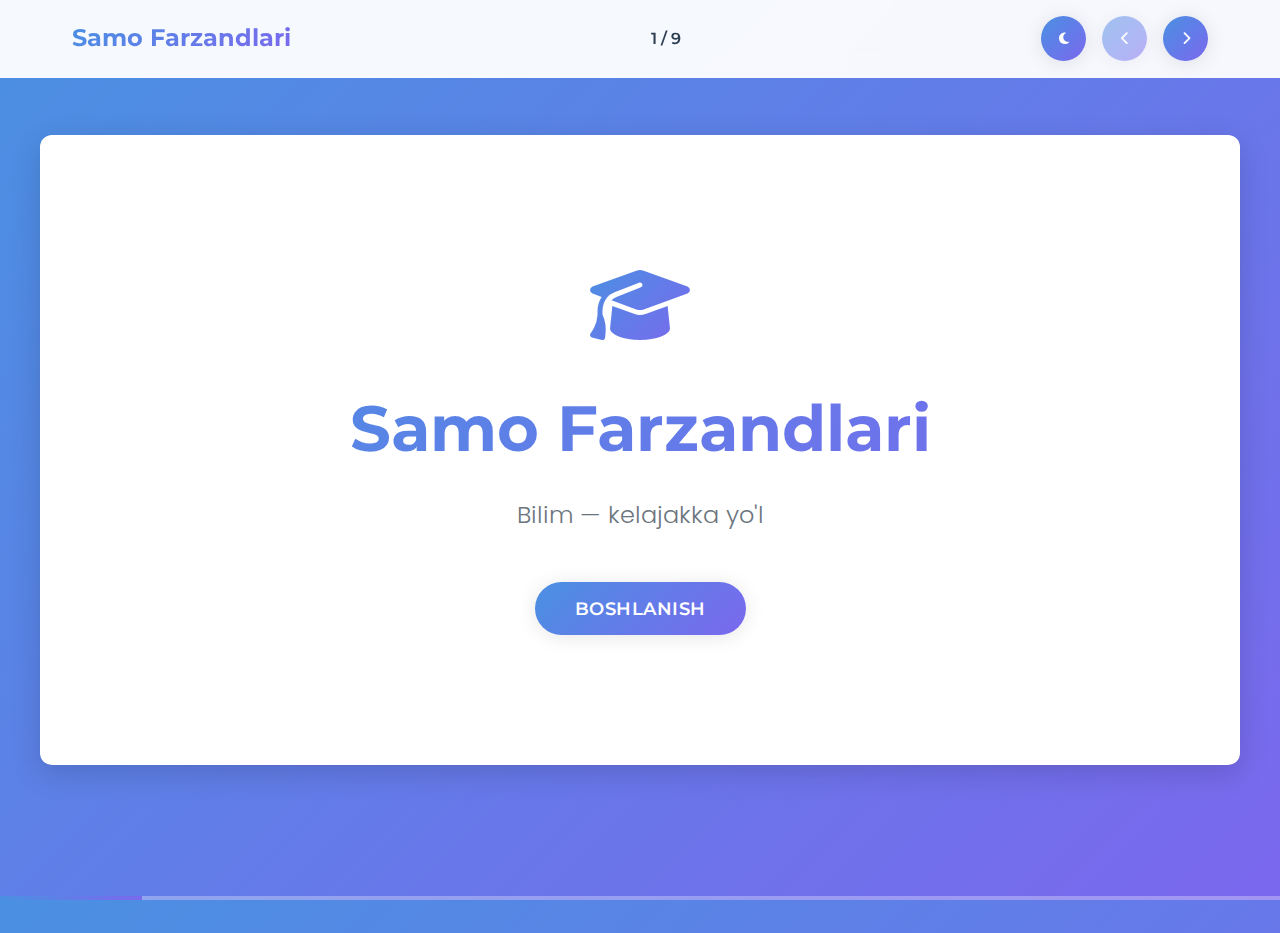
<file: index.html>
<!DOCTYPE html>
<html lang="uz">
<head>
    <meta charset="UTF-8">
    <meta name="viewport" content="width=device-width, initial-scale=1.0">
    <title>Samo Farzandlari - Bilim kelajakka yo'l</title>
    <link rel="stylesheet" href="style.css">
    <link rel="icon" href="loyiha.jpg" type="image/jpeg">
    <link rel="shortcut icon" href="loyiha.jpg" type="image/jpeg">
    <link href="https://fonts.googleapis.com/css2?family=Montserrat:wght@400;600;700&family=Poppins:wght@300;400;500;600&display=swap" rel="stylesheet">
    <link rel="stylesheet" href="https://cdnjs.cloudflare.com/ajax/libs/font-awesome/6.4.0/css/all.min.css">
</head>
<body>
    <!-- Navigation -->
    <nav class="navbar">
        <div class="nav-container">
            <div class="logo">
                <h3>Samo Farzandlari</h3>
            </div>
            <div class="slide-counter">
                <span id="current-slide">1</span> / <span id="total-slides">9</span>
            </div>
            <div class="nav-controls">
                <button id="theme-toggle" class="nav-btn theme-toggle" title="Tungi rejim">
                    <i class="fas fa-moon" id="theme-icon"></i>
                </button>
                <button id="prev-btn" class="nav-btn"><i class="fas fa-chevron-left"></i></button>
                <button id="next-btn" class="nav-btn"><i class="fas fa-chevron-right"></i></button>
            </div>
        </div>
    </nav>

    <!-- Slide Container -->
    <div class="presentation-container">
        
        <!-- Slide 1: Title -->
        <div class="slide active" id="slide-1">
            <div class="slide-content">
                <div class="hero-section">
                    <div class="logo-placeholder">
                        <i class="fas fa-graduation-cap logo-icon"></i>
                    </div>
                    <h1 class="main-title">Samo Farzandlari</h1>
                    <p class="main-subtitle">Bilim — kelajakka yo'l</p>
                    <div class="hero-cta">
                        <button class="cta-button">Boshlanish</button>
                    </div>
                </div>
            </div>
        </div>

        <!-- Slide 2: Table of Contents -->
        <div class="slide" id="slide-2">
            <div class="slide-content">
                <div class="toc-section">
                    <h2 class="slide-title">Mundaraja</h2>
                    <div class="table-of-contents">
                        <div class="toc-list">
                            <div class="toc-item" onclick="goToSlide(1)">
                                <span class="toc-number">01</span>
                                <span class="toc-text">Bosh sahifa</span>
                            </div>
                            <div class="toc-item" onclick="goToSlide(2)">
                                <span class="toc-number">02</span>
                                <span class="toc-text">Mundaraja</span>
                            </div>
                            <div class="toc-item" onclick="goToSlide(3)">
                                <span class="toc-number">03</span>
                                <span class="toc-text">Loyiha haqida</span>
                            </div>
                            <div class="toc-item" onclick="goToSlide(4)">
                                <span class="toc-number">04</span>
                                <span class="toc-text">Foydalari</span>
                            </div>
                            <div class="toc-item" onclick="goToSlide(5)">
                                <span class="toc-number">05</span>
                                <span class="toc-text">CEO va yutuqlar</span>
                            </div>
                            <div class="toc-item" onclick="goToSlide(6)">
                                <span class="toc-number">06</span>
                                <span class="toc-text">Jamoa</span>
                            </div>
                            <div class="toc-item" onclick="goToSlide(7)">
                                <span class="toc-number">07</span>
                                <span class="toc-text">Imkoniyatlar</span>
                            </div>
                            <div class="toc-item" onclick="goToSlide(8)">
                                <span class="toc-number">08</span>
                                <span class="toc-text">Takliflar</span>
                            </div>
                            <div class="toc-item" onclick="goToSlide(9)">
                                <span class="toc-number">09</span>
                                <span class="toc-text">Qo'shilish</span>
                            </div>
                        </div>
                    </div>
                </div>
            </div>
        </div>

        <!-- Slide 3: What is Samo Farzandlari -->
        <div class="slide" id="slide-3">
            <div class="slide-content">
                <h2 class="slide-title">Samo Farzandlari qanday loyiha?</h2>
                <div class="services-grid">
                    <div class="service-card">
                        <i class="fas fa-graduation-cap service-icon"></i>
                        <h3>SAT</h3>
                        <p>Xalqaro test tayyorgarligi</p>
                    </div>
                    <div class="service-card">
                        <i class="fas fa-globe service-icon"></i>
                        <h3>IELTS</h3>
                        <p>Ingliz tili sertifikati</p>
                    </div>
                    <div class="service-card">
                        <i class="fas fa-book service-icon"></i>
                        <h3>General English</h3>
                        <p>Umumiy ingliz tili</p>
                    </div>
                    <div class="service-card">
                        <i class="fas fa-trophy service-icon"></i>
                        <h3>Matematika olimpiadalar</h3>
                        <p>Xalqaro musobaqalar</p>
                    </div>
                    <div class="service-card">
                        <i class="fas fa-certificate service-icon"></i>
                        <h3>Matematika milliy sertifikat</h3>
                        <p>Davlat sertifikati</p>
                    </div>
                    <div class="service-card">
                        <i class="fas fa-handshake service-icon"></i>
                        <h3>Musobaqalar</h3>
                        <p>Maktablararo bellashuvlar</p>
                    </div>
                </div>
            </div>
        </div>

        <!-- Slide 4: How it helps -->
        <div class="slide" id="slide-4">
            <div class="slide-content">
                <div class="two-column-layout">
                    <div class="text-column">
                        <h2 class="slide-title">Sizga qanday yordam beradi?</h2>
                        <div class="benefits-list">
                            <div class="benefit-item">
                                <i class="fas fa-check-circle"></i>
                                <p>Ingliz tili va matematika darajangizni oshirish</p>
                            </div>
                            <div class="benefit-item">
                                <i class="fas fa-check-circle"></i>
                                <p>Universitetga tezroq va sifatli tayyorlanish</p>
                            </div>
                            <div class="benefit-item">
                                <i class="fas fa-check-circle"></i>
                                <p>Jamoa bilan ishlash</p>
                            </div>
                        </div>
                    </div>
                    <div class="image-column">
                        <div class="illustration-placeholder">
                            <i class="fas fa-users illustration-icon"></i>
                            <p>O'quvchilar jamoasi</p>
                        </div>
                    </div>
                </div>
            </div>
        </div>

        <!-- Slide 5: CEO -->
        <div class="slide" id="slide-5">
            <div class="slide-content">
                <h2 class="slide-title">Nega ishonish kerak?</h2>
                <div class="ceo-section">
                    <div class="ceo-profile">
                        <div class="profile-photo">
                            <i class="fas fa-user-tie profile-icon"></i>
                        </div>
                        <h3 class="ceo-name">Muhammadqodir Obloberdiyev</h3>
                        <p class="ceo-title">Asoschisi va CEO</p>
                    </div>
                    <div class="achievements">
                        <h4>Yutuqlar:</h4>
                        <div class="achievement-badges">
                            <span class="badge">IYMC</span>
                            <span class="badge">IRN</span>
                            <span class="badge">IBRO</span>
                            <span class="badge">IQMATH</span>
                            <span class="badge">Al-Xorazmiy</span>
                            <span class="badge">TASIMO</span>
                            <span class="badge">AFO</span>
                            <span class="badge">STEM</span>
                        </div>
                        <div class="key-achievements">
                            <div class="key-achievement">
                                <i class="fas fa-medal"></i>
                                <span>Matematika Milliy Sertifikati (2 marta B+)</span>
                            </div>
                            <div class="key-achievement">
                                <i class="fas fa-globe"></i>
                                <span>IELTS 7.0</span>
                            </div>
                        </div>
                    </div>
                </div>
            </div>
        </div>

        <!-- Slide 6: Team -->
        <div class="slide" id="slide-6">
            <div class="slide-content">
                <h2 class="slide-title">Jamoam</h2>
                <div class="team-grid">
                    <div class="team-member">
                        <div class="member-photo">
                            <i class="fas fa-user member-icon"></i>
                        </div>
                        <h3>Obidova Sharofatxon</h3>
                        <p class="member-role">Team Memeber 1</p>
                        <div class="member-achievements">
                            <span class="achievement-tag">IELTS 8.0</span>
                            <span class="achievement-tag">CEFR C1</span>
                            <span class="achievement-tag">Ona Tili B+</span>
                            <span class="achievement-tag">AFO</span>
                            <span class="achievement-tag">CEO: EduNova</span>
                        </div>
                    </div>
                    <div class="team-member">
                        <div class="member-photo">
                            <i class="fas fa-user member-icon"></i>
                        </div>
                        <h3>G'ayratova Muqaddam</h3>
                        <p class="member-role">Team Memeber 2</p>
                        <div class="member-achievements">
                            <span class="achievement-tag">IELTS 7.0</span>
                            <span class="achievement-tag">Ona Tili B+</span>
                            <span class="achievement-tag">AFO</span>
                            <span class="achievement-tag">Volunteer</span>
                            <span class="achievement-tag">CEO: EduNova</span>
                        </div>
                    </div>
                </div>
            </div>
        </div>

        <!-- Slide 7: Opportunities -->
        <div class="slide" id="slide-7">
            <div class="slide-content">
                <h2 class="slide-title">Ishtirokchilar uchun imkoniyatlar</h2>
                <div class="opportunities-grid">
                    <div class="opportunity-card">
                        <i class="fas fa-users-cog opportunity-icon"></i>
                        <h3>Jamoaga qo'shilish</h3>
                        <p>Eng faol ishtirokchilarga jamoaga qo'shilish imkoniyati</p>
                    </div>
                    <div class="opportunity-card">
                        <i class="fas fa-rocket opportunity-icon"></i>
                        <h3>O'z loyihangizni boshlash</h3>
                        <p>O'z yo'nalishida yangi loyiha boshlash va boshqarish</p>
                    </div>
                    <div class="opportunity-card">
                        <i class="fas fa-trophy opportunity-icon"></i>
                        <h3>Musobaqalarda qatnashish</h3>
                        <p>Maktablararo va xalqaro musobaqalarda ishtirok etish</p>
                    </div>
                    <div class="opportunity-card">
                        <i class="fas fa-star opportunity-icon"></i>
                        <h3>Honors va Extracurriculars</h3>
                        <p>Qo'shimcha faoliyatlar va mukofotlar olish</p>
                    </div>
                </div>
            </div>
        </div>

        <!-- Slide 8: Taklif/Takliflar -->
        <div class="slide" id="slide-8">
            <div class="slide-content">
                <div class="qa-section">
                    <div class="qa-icon">
                        <i class="fas fa-lightbulb"></i>
                    </div>
                    <h2 class="slide-title">Takliflar</h2>
                    <p class="qa-subtitle">Sizning takliflaringiz biz uchun muhim</p>
                    
                    <!-- Suggestion Form -->
                    <div class="question-form-container">
                        <form id="questionForm" class="question-form">
                            <div class="input-group">
                                <input type="text" id="question" class="question-input" placeholder="Taklifingizni yozing..." required />
                                <button type="submit" class="submit-btn">
                                    <i class="fas fa-paper-plane"></i>
                                    Yuborish
                                </button>
                            </div>
                        </form>
                        <div class="form-info">
                            <p><i class="fas fa-info-circle"></i> Taklifingiz to'g'ridan-to'g'ri loyiha adminlariga yuboriladi</p>
                        </div>
                    </div>
                </div>
            </div>
        </div>

        <!-- Slide 9: Join -->
        <div class="slide" id="slide-9">
            <div class="slide-content">
                <div class="join-section">
                    <h2 class="slide-title">Loyihaga qo'shilish</h2>
                    <div class="contact-info">
                        <div class="contact-item">
                            <i class="fab fa-telegram telegram-icon"></i>
                            <h3>@Samo_Farzandlar</h3>
                        </div>
                    </div>
                    <div class="final-cta">
                        <p class="cta-text">Bugun qo'shiling va kelajakka birinchi qadamni tashlang.</p>
                        <button class="cta-button primary">Hoziroq qo'shilish</button>
                    </div>
                    <div class="thank-you">
                        <p>E'tiboringiz uchun rahmat!</p>
                    </div>
                    
                    <!-- Footer Section -->
                    <footer class="presentation-footer">
                        <div class="footer-content">
                            <div class="footer-section">
                                <h4>Samo Farzandlari</h4>
                                <p>Bilim — kelajakka yo'l</p>
                            </div>
                            <div class="footer-section">
                                <h4>Aloqa</h4>
                                <p><i class="fab fa-telegram"></i> @Samo_Farzandlar</p>
                            </div>
                            <div class="footer-section">
                                <h4>Xizmatlar</h4>
                                <p>SAT • IELTS • Matematika • Ingliz tili</p>
                            </div>
                        </div>
                        <div class="footer-bottom">
                            <p>&copy; 2025 Samo Farzandlari. Barcha huquqlar himoyalangan.</p>
                        </div>
                    </footer>
                </div>
            </div>
        </div>

    </div>

    <!-- Progress Bar -->
    <div class="progress-bar">
        <div class="progress-fill" id="progress-fill"></div>
    </div>

    <script src="script.js"></script>
</body>
</html>
</file>
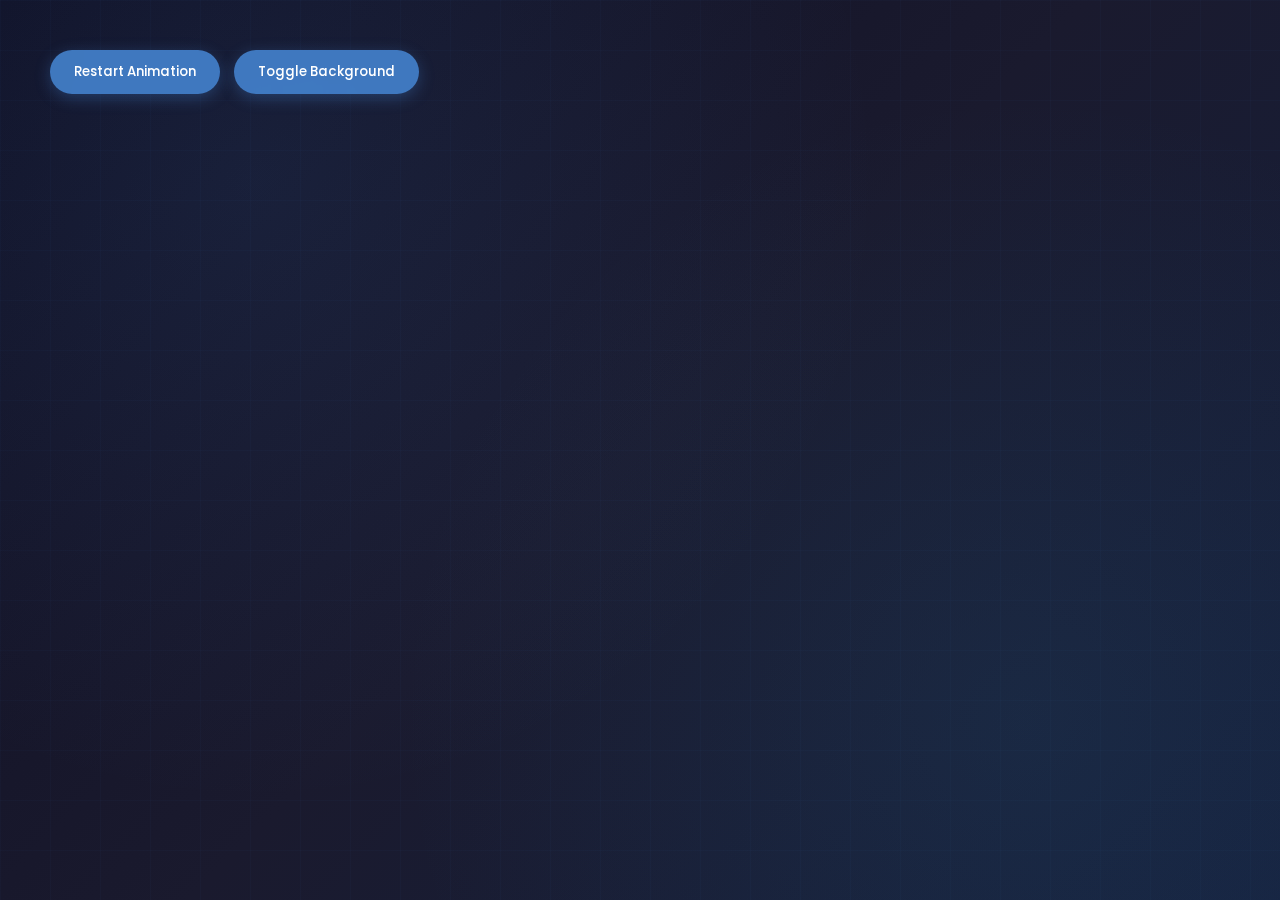
<file: news-lower-third.html>
<!DOCTYPE html>
<html lang="en">
<head>
    <meta charset="UTF-8">
    <meta name="viewport" content="width=device-width, initial-scale=1.0">
    <title>Samo Farzandlari - News Lower Third Animation</title>
    <link href="https://fonts.googleapis.com/css2?family=Montserrat:wght@400;600;700&family=Poppins:wght@400;500;600&display=swap" rel="stylesheet">
    <style>
        * {
            margin: 0;
            padding: 0;
            box-sizing: border-box;
        }

        body {
            background: linear-gradient(135deg, #0f0f23 0%, #1a1a2e 50%, #16213e 100%);
            height: 100vh;
            overflow: hidden;
            font-family: 'Poppins', sans-serif;
            position: relative;
        }

        .lower-third-container {
            position: absolute;
            bottom: 80px;
            left: 0;
            width: 100%;
            height: 120px;
            z-index: 1000;
        }

        .circle-element {
            position: absolute;
            bottom: -60px;
            left: 50%;
            transform: translateX(-50%);
            width: 60px;
            height: 60px;
            border-radius: 50%;
            background: linear-gradient(135deg, #4A90E2 0%, #2E86AB 50%, #A23B72 100%);
            box-shadow: 
                0 8px 32px rgba(74, 144, 226, 0.4),
                0 4px 16px rgba(74, 144, 226, 0.2),
                inset 0 2px 4px rgba(255, 255, 255, 0.2);
            animation: circleAnimation 6s cubic-bezier(0.25, 0.46, 0.45, 0.94) forwards;
            opacity: 0;
        }

        .circle-element::before {
            content: '';
            position: absolute;
            top: -2px;
            left: -2px;
            right: -2px;
            bottom: -2px;
            border-radius: 50%;
            background: linear-gradient(135deg, rgba(255, 255, 255, 0.3), transparent);
            z-index: -1;
            filter: blur(1px);
        }

        .lines-container {
            position: absolute;
            bottom: 30px;
            left: 100px;
            width: 0;
            height: 60px;
            opacity: 0;
            animation: linesAnimation 6s cubic-bezier(0.25, 0.46, 0.45, 0.94) forwards;
            animation-delay: 1.5s;
        }

        .line-primary {
            height: 8px;
            background: linear-gradient(90deg, #4A90E2 0%, #2E86AB 70%, rgba(74, 144, 226, 0.3) 100%);
            border-radius: 4px;
            margin-bottom: 8px;
            box-shadow: 
                0 2px 8px rgba(74, 144, 226, 0.3),
                inset 0 1px 2px rgba(255, 255, 255, 0.2);
            animation: lineExpand 2s cubic-bezier(0.25, 0.46, 0.45, 0.94) forwards;
            animation-delay: 1.8s;
            width: 0;
        }

        .line-secondary {
            height: 4px;
            background: linear-gradient(90deg, #6BB6FF 0%, rgba(107, 182, 255, 0.6) 60%, transparent 100%);
            border-radius: 2px;
            margin-bottom: 6px;
            box-shadow: 0 1px 4px rgba(107, 182, 255, 0.2);
            animation: lineExpand 1.8s cubic-bezier(0.25, 0.46, 0.45, 0.94) forwards;
            animation-delay: 2.2s;
            width: 0;
        }

        .line-accent {
            height: 2px;
            background: linear-gradient(90deg, #ffffff 0%, rgba(255, 255, 255, 0.4) 40%, transparent 100%);
            border-radius: 1px;
            box-shadow: 0 1px 2px rgba(255, 255, 255, 0.1);
            animation: lineExpand 1.5s cubic-bezier(0.25, 0.46, 0.45, 0.94) forwards;
            animation-delay: 2.5s;
            width: 0;
        }

        .text-container {
            position: absolute;
            bottom: 20px;
            left: 120px;
            opacity: 0;
            animation: textAnimation 2s cubic-bezier(0.25, 0.46, 0.45, 0.94) forwards;
            animation-delay: 2.8s;
        }

        .main-text {
            font-family: 'Montserrat', sans-serif;
            font-size: 32px;
            font-weight: 700;
            color: #ffffff;
            text-shadow: 
                0 2px 4px rgba(0, 0, 0, 0.3),
                0 1px 2px rgba(0, 0, 0, 0.2);
            letter-spacing: 1px;
            margin-bottom: 4px;
            background: linear-gradient(90deg, #ffffff 0%, #f0f8ff 50%, #e6f3ff 100%);
            -webkit-background-clip: text;
            -webkit-text-fill-color: transparent;
            background-clip: text;
        }

        .subtitle-text {
            font-family: 'Poppins', sans-serif;
            font-size: 14px;
            font-weight: 500;
            color: #B8D4F0;
            text-shadow: 0 1px 2px rgba(0, 0, 0, 0.2);
            letter-spacing: 0.5px;
            text-transform: uppercase;
        }

        .glow-effect {
            position: absolute;
            bottom: 20px;
            left: 50px;
            width: 80px;
            height: 80px;
            border-radius: 50%;
            background: radial-gradient(circle, rgba(74, 144, 226, 0.2) 0%, transparent 70%);
            opacity: 0;
            animation: glowAnimation 6s ease-in-out forwards;
            animation-delay: 1s;
            filter: blur(8px);
        }

        .sparkle {
            position: absolute;
            width: 4px;
            height: 4px;
            background: #ffffff;
            border-radius: 50%;
            opacity: 0;
            animation: sparkleAnimation 1s ease-in-out forwards;
        }

        .sparkle:nth-child(1) {
            bottom: 70px;
            left: 150px;
            animation-delay: 3.2s;
        }

        .sparkle:nth-child(2) {
            bottom: 85px;
            left: 200px;
            animation-delay: 3.5s;
        }

        .sparkle:nth-child(3) {
            bottom: 60px;
            left: 180px;
            animation-delay: 3.8s;
        }

        /* Animations */
        @keyframes circleAnimation {
            0% {
                opacity: 0;
                transform: translateX(-50%) translateY(40px) scale(0.5);
            }
            20% {
                opacity: 1;
                transform: translateX(-50%) translateY(0) scale(1);
            }
            40% {
                transform: translateX(-50%) translateY(0) scale(1.1);
            }
            60% {
                transform: translateX(-50%) translateY(0) scale(1);
            }
            100% {
                opacity: 1;
                transform: translateX(-300px) translateY(0) scale(1);
            }
        }

        @keyframes linesAnimation {
            0% {
                opacity: 0;
                transform: translateX(-50px);
            }
            100% {
                opacity: 1;
                transform: translateX(0);
            }
        }

        @keyframes lineExpand {
            0% {
                width: 0;
                opacity: 0;
            }
            20% {
                opacity: 1;
            }
            100% {
                width: 300px;
                opacity: 1;
            }
        }

        @keyframes textAnimation {
            0% {
                opacity: 0;
                transform: translateY(20px) translateX(-30px);
            }
            100% {
                opacity: 1;
                transform: translateY(0) translateX(0);
            }
        }

        @keyframes glowAnimation {
            0% {
                opacity: 0;
                transform: scale(0.5);
            }
            50% {
                opacity: 0.6;
                transform: scale(1.2);
            }
            100% {
                opacity: 0.3;
                transform: scale(1);
            }
        }

        @keyframes sparkleAnimation {
            0% {
                opacity: 0;
                transform: scale(0);
            }
            50% {
                opacity: 1;
                transform: scale(1);
            }
            100% {
                opacity: 0;
                transform: scale(0);
            }
        }

        /* Control buttons */
        .controls {
            position: absolute;
            top: 50px;
            left: 50px;
            z-index: 2000;
        }

        .control-btn {
            background: rgba(74, 144, 226, 0.8);
            color: white;
            border: none;
            padding: 12px 24px;
            margin-right: 10px;
            border-radius: 25px;
            cursor: pointer;
            font-family: 'Poppins', sans-serif;
            font-weight: 500;
            transition: all 0.3s ease;
            backdrop-filter: blur(10px);
            box-shadow: 0 4px 16px rgba(74, 144, 226, 0.3);
        }

        .control-btn:hover {
            background: rgba(74, 144, 226, 1);
            transform: translateY(-2px);
            box-shadow: 0 6px 20px rgba(74, 144, 226, 0.4);
        }

        /* Demo background elements */
        .demo-bg {
            position: absolute;
            top: 0;
            left: 0;
            width: 100%;
            height: 100%;
            background: 
                radial-gradient(circle at 20% 20%, rgba(74, 144, 226, 0.1) 0%, transparent 50%),
                radial-gradient(circle at 80% 80%, rgba(46, 134, 171, 0.1) 0%, transparent 50%),
                linear-gradient(135deg, #0f0f23 0%, #1a1a2e 50%, #16213e 100%);
        }

        .demo-grid {
            position: absolute;
            top: 0;
            left: 0;
            width: 100%;
            height: 100%;
            background-image: 
                linear-gradient(rgba(74, 144, 226, 0.1) 1px, transparent 1px),
                linear-gradient(90deg, rgba(74, 144, 226, 0.1) 1px, transparent 1px);
            background-size: 50px 50px;
            opacity: 0.3;
        }
    </style>
</head>
<body>
    <div class="demo-bg"></div>
    <div class="demo-grid"></div>
    
    <div class="controls">
        <button class="control-btn" onclick="restartAnimation()">Restart Animation</button>
        <button class="control-btn" onclick="toggleBackground()">Toggle Background</button>
    </div>

    <div class="lower-third-container">
        <div class="glow-effect"></div>
        <div class="circle-element"></div>
        
        <div class="lines-container">
            <div class="line-primary"></div>
            <div class="line-secondary"></div>
            <div class="line-accent"></div>
        </div>
        
        <div class="text-container">
            <div class="main-text">Samo Farzandlari</div>
            <div class="subtitle-text">Educational Excellence</div>
        </div>
        
        <div class="sparkle"></div>
        <div class="sparkle"></div>
        <div class="sparkle"></div>
    </div>

    <script>
        function restartAnimation() {
            const container = document.querySelector('.lower-third-container');
            container.style.animation = 'none';
            
            // Reset all animations
            const animatedElements = container.querySelectorAll('*');
            animatedElements.forEach(element => {
                element.style.animation = 'none';
                element.offsetHeight; // Trigger reflow
            });
            
            // Restart animations
            setTimeout(() => {
                location.reload();
            }, 100);
        }

        let bgToggled = false;
        function toggleBackground() {
            const bg = document.querySelector('.demo-bg');
            const grid = document.querySelector('.demo-grid');
            
            if (!bgToggled) {
                bg.style.background = '#000000';
                grid.style.display = 'none';
                bgToggled = true;
            } else {
                bg.style.background = `
                    radial-gradient(circle at 20% 20%, rgba(74, 144, 226, 0.1) 0%, transparent 50%),
                    radial-gradient(circle at 80% 80%, rgba(46, 134, 171, 0.1) 0%, transparent 50%),
                    linear-gradient(135deg, #0f0f23 0%, #1a1a2e 50%, #16213e 100%)`;
                grid.style.display = 'block';
                bgToggled = false;
            }
        }

        // Auto-restart every 8 seconds for demo
        setInterval(() => {
            restartAnimation();
        }, 8000);
    </script>
</body>
</html>
</file>
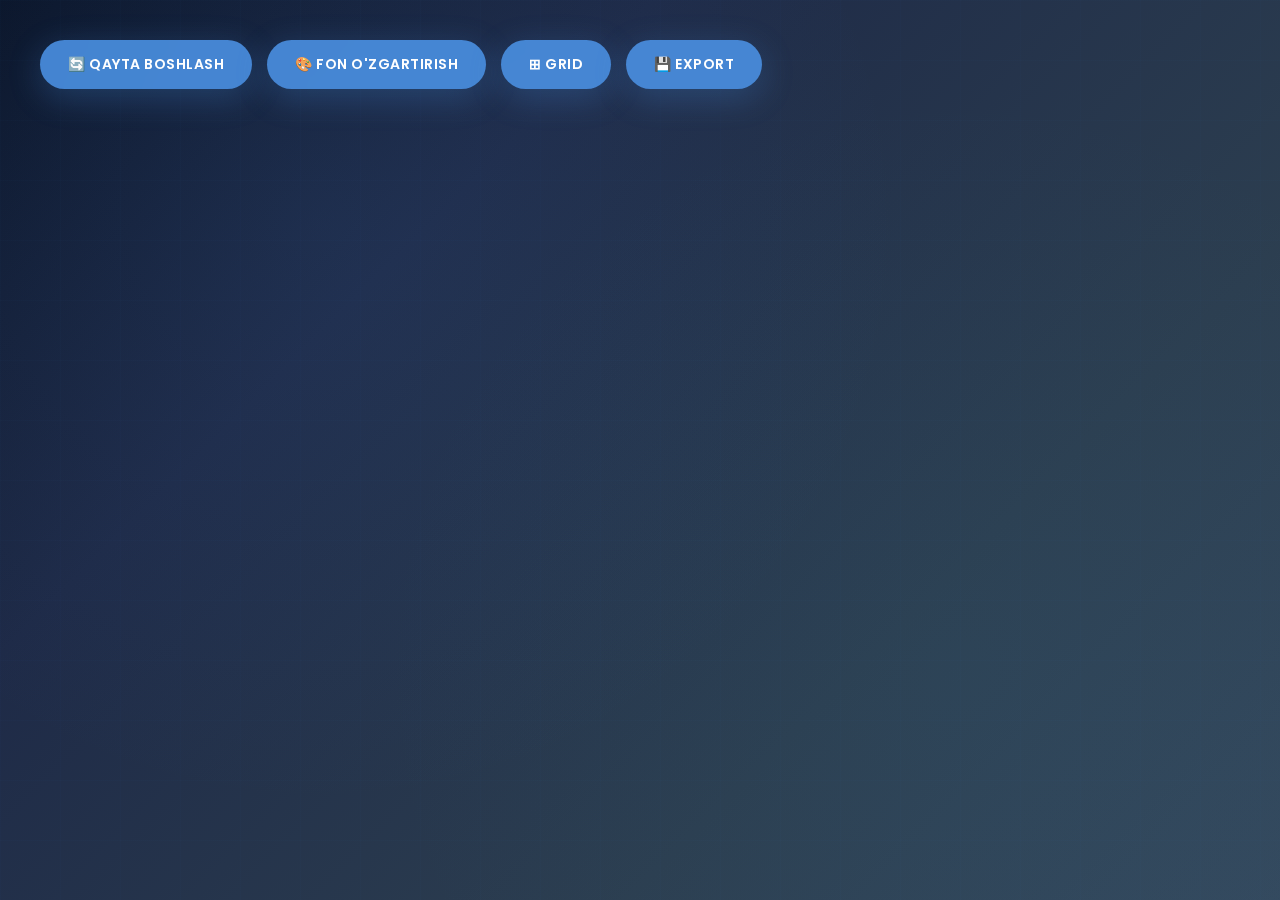
<file: professional-news-lowerthird.html>
<!DOCTYPE html>
<html lang="uz">
<head>
    <meta charset="UTF-8">
    <meta name="viewport" content="width=device-width, initial-scale=1.0">
    <title>Samo Farzandalari - Professional TV News Lower Third</title>
    <link href="https://fonts.googleapis.com/css2?family=Montserrat:wght@400;600;700;800&family=Poppins:wght@300;400;500;600;700&display=swap" rel="stylesheet">
    <style>
        * {
            margin: 0;
            padding: 0;
            box-sizing: border-box;
        }

        body {
            background: linear-gradient(135deg, #0a1428 0%, #1e2a47 30%, #2c3e50 70%, #34495e 100%);
            height: 100vh;
            overflow: hidden;
            font-family: 'Poppins', sans-serif;
            position: relative;
            perspective: 1000px;
        }

        /* 4K Resolution Support */
        @media (min-width: 3840px) {
            body {
                font-size: 1.5rem;
            }
        }

        .news-container {
            position: absolute;
            bottom: 0;
            left: 0;
            width: 100%;
            height: 200px;
            z-index: 1000;
            overflow: hidden;
        }

        /* Glossy Circle Element */
        .circle-element {
            position: absolute;
            bottom: -120px;
            left: 50%;
            transform: translateX(-50%);
            width: 120px;
            height: 120px;
            border-radius: 50%;
            background: 
                radial-gradient(ellipse at 30% 30%, rgba(255, 255, 255, 0.6) 0%, transparent 30%),
                radial-gradient(ellipse at 70% 70%, rgba(74, 144, 226, 0.8) 0%, transparent 50%),
                linear-gradient(135deg, #4A90E2 0%, #2E86AB 50%, #1B5F8C 100%);
            box-shadow: 
                0 20px 60px rgba(74, 144, 226, 0.6),
                0 10px 30px rgba(74, 144, 226, 0.4),
                0 5px 15px rgba(0, 0, 0, 0.3),
                inset 0 4px 8px rgba(255, 255, 255, 0.3),
                inset 0 -4px 8px rgba(0, 0, 0, 0.2);
            animation: circleRiseAndSlide 6.5s cubic-bezier(0.23, 1, 0.32, 1) forwards;
            opacity: 0;
            filter: blur(0px);
            transform-style: preserve-3d;
        }

        .circle-element::before {
            content: '';
            position: absolute;
            top: -4px;
            left: -4px;
            right: -4px;
            bottom: -4px;
            border-radius: 50%;
            background: linear-gradient(135deg, rgba(255, 255, 255, 0.4), transparent 50%, rgba(74, 144, 226, 0.2));
            z-index: -1;
            filter: blur(2px);
            animation: circleGlow 6.5s ease-in-out forwards;
        }

        .circle-element::after {
            content: '';
            position: absolute;
            top: 15%;
            left: 20%;
            width: 30%;
            height: 30%;
            border-radius: 50%;
            background: radial-gradient(circle, rgba(255, 255, 255, 0.8) 0%, transparent 70%);
            filter: blur(1px);
            animation: reflectionShine 6.5s ease-in-out forwards;
        }

        /* Elegant Lines Container */
        .lines-container {
            position: absolute;
            bottom: 80px;
            left: 200px;
            width: 0;
            height: 100px;
            opacity: 0;
            animation: linesReveal 3s cubic-bezier(0.23, 1, 0.32, 1) forwards;
            animation-delay: 2.2s;
            transform-origin: left center;
        }

        .line-primary {
            height: 12px;
            background: 
                linear-gradient(90deg, 
                    #4A90E2 0%, 
                    #5BA0F2 30%, 
                    #6BB0FF 60%, 
                    rgba(107, 176, 255, 0.6) 85%, 
                    transparent 100%
                );
            border-radius: 6px;
            margin-bottom: 12px;
            box-shadow: 
                0 4px 16px rgba(74, 144, 226, 0.4),
                0 2px 8px rgba(74, 144, 226, 0.2),
                inset 0 2px 4px rgba(255, 255, 255, 0.3),
                inset 0 -2px 4px rgba(0, 0, 0, 0.1);
            animation: lineExtend 2.5s cubic-bezier(0.23, 1, 0.32, 1) forwards;
            animation-delay: 2.5s;
            width: 0;
            transform-origin: left center;
        }

        .line-secondary {
            height: 6px;
            background: 
                linear-gradient(90deg, 
                    #6BB6FF 0%, 
                    #7AC6FF 40%, 
                    rgba(122, 198, 255, 0.7) 70%, 
                    transparent 100%
                );
            border-radius: 3px;
            margin-bottom: 8px;
            box-shadow: 
                0 2px 8px rgba(107, 182, 255, 0.3),
                inset 0 1px 2px rgba(255, 255, 255, 0.4);
            animation: lineExtend 2.2s cubic-bezier(0.23, 1, 0.32, 1) forwards;
            animation-delay: 2.8s;
            width: 0;
            transform-origin: left center;
        }

        .line-accent {
            height: 3px;
            background: 
                linear-gradient(90deg, 
                    #ffffff 0%, 
                    #f0f8ff 30%, 
                    rgba(240, 248, 255, 0.6) 60%, 
                    transparent 100%
                );
            border-radius: 1.5px;
            box-shadow: 
                0 1px 4px rgba(255, 255, 255, 0.2),
                0 0 8px rgba(255, 255, 255, 0.1);
            animation: lineExtend 2s cubic-bezier(0.23, 1, 0.32, 1) forwards;
            animation-delay: 3.1s;
            width: 0;
            transform-origin: left center;
        }

        /* Text Container */
        .text-container {
            position: absolute;
            bottom: 60px;
            left: 240px;
            opacity: 0;
            animation: textReveal 2.5s cubic-bezier(0.23, 1, 0.32, 1) forwards;
            animation-delay: 3.5s;
            transform: translateY(30px);
        }

        .main-text {
            font-family: 'Montserrat', sans-serif;
            font-size: clamp(28px, 4vw, 48px);
            font-weight: 800;
            color: #ffffff;
            text-shadow: 
                0 4px 8px rgba(0, 0, 0, 0.4),
                0 2px 4px rgba(0, 0, 0, 0.3),
                0 1px 2px rgba(0, 0, 0, 0.2);
            letter-spacing: 2px;
            margin-bottom: 6px;
            background: linear-gradient(135deg, #ffffff 0%, #f0f8ff 30%, #e6f3ff 70%, #ddeeff 100%);
            -webkit-background-clip: text;
            -webkit-text-fill-color: transparent;
            background-clip: text;
            animation: textGlow 2s ease-in-out infinite alternate;
            animation-delay: 4s;
            filter: drop-shadow(0 2px 4px rgba(255, 255, 255, 0.1));
        }

        .subtitle-text {
            font-family: 'Poppins', sans-serif;
            font-size: clamp(12px, 1.5vw, 18px);
            font-weight: 600;
            color: #B8D4F0;
            text-shadow: 0 2px 4px rgba(0, 0, 0, 0.3);
            letter-spacing: 1.5px;
            text-transform: uppercase;
            opacity: 0.9;
        }

        /* Advanced Lighting Effects */
        .glow-effect {
            position: absolute;
            bottom: 40px;
            left: 80px;
            width: 160px;
            height: 160px;
            border-radius: 50%;
            background: 
                radial-gradient(circle, 
                    rgba(74, 144, 226, 0.4) 0%, 
                    rgba(74, 144, 226, 0.2) 30%, 
                    rgba(74, 144, 226, 0.1) 60%, 
                    transparent 100%
                );
            opacity: 0;
            animation: glowPulse 6.5s ease-in-out forwards;
            animation-delay: 1.5s;
            filter: blur(20px);
            transform: scale(0.5);
        }

        .reflection-light {
            position: absolute;
            bottom: 0;
            left: 0;
            width: 100%;
            height: 200px;
            background: 
                linear-gradient(90deg, 
                    transparent 0%, 
                    rgba(255, 255, 255, 0.1) 20%, 
                    rgba(255, 255, 255, 0.05) 50%, 
                    transparent 100%
                );
            opacity: 0;
            animation: lightSweep 3s ease-in-out forwards;
            animation-delay: 2s;
            transform: skewX(-20deg);
        }

        /* Particle Effects */
        .particle {
            position: absolute;
            width: 3px;
            height: 3px;
            background: #ffffff;
            border-radius: 50%;
            opacity: 0;
            animation: particleFloat 2s ease-in-out forwards;
            box-shadow: 0 0 6px rgba(255, 255, 255, 0.8);
        }

        .particle:nth-child(1) {
            bottom: 120px;
            left: 280px;
            animation-delay: 4.2s;
        }

        .particle:nth-child(2) {
            bottom: 140px;
            left: 350px;
            animation-delay: 4.5s;
        }

        .particle:nth-child(3) {
            bottom: 100px;
            left: 320px;
            animation-delay: 4.8s;
        }

        .particle:nth-child(4) {
            bottom: 160px;
            left: 380px;
            animation-delay: 5.1s;
        }

        /* Professional Animations - 60fps optimized */
        @keyframes circleRiseAndSlide {
            0% {
                opacity: 0;
                transform: translateX(-50%) translateY(60px) scale(0.3) rotateY(0deg);
                filter: blur(2px);
            }
            15% {
                opacity: 1;
                transform: translateX(-50%) translateY(0) scale(0.8) rotateY(5deg);
                filter: blur(1px);
            }
            35% {
                transform: translateX(-50%) translateY(-10px) scale(1.1) rotateY(-2deg);
                filter: blur(0px);
            }
            50% {
                transform: translateX(-50%) translateY(0) scale(1) rotateY(0deg);
            }
            100% {
                opacity: 1;
                transform: translateX(-600px) translateY(0) scale(1) rotateY(0deg);
                filter: blur(0px);
            }
        }

        @keyframes circleGlow {
            0% {
                opacity: 0;
                transform: scale(0.8);
            }
            30% {
                opacity: 0.8;
                transform: scale(1.2);
            }
            100% {
                opacity: 0.6;
                transform: scale(1);
            }
        }

        @keyframes reflectionShine {
            0% {
                opacity: 0;
                transform: scale(0.5);
            }
            40% {
                opacity: 1;
                transform: scale(1.2);
            }
            100% {
                opacity: 0.7;
                transform: scale(1);
            }
        }

        @keyframes linesReveal {
            0% {
                opacity: 0;
                transform: translateX(-80px) scaleX(0);
            }
            100% {
                opacity: 1;
                transform: translateX(0) scaleX(1);
            }
        }

        @keyframes lineExtend {
            0% {
                width: 0;
                opacity: 0;
                transform: scaleX(0);
            }
            20% {
                opacity: 1;
            }
            100% {
                width: 500px;
                opacity: 1;
                transform: scaleX(1);
            }
        }

        @keyframes textReveal {
            0% {
                opacity: 0;
                transform: translateY(40px) translateX(-50px) scale(0.9);
            }
            100% {
                opacity: 1;
                transform: translateY(0) translateX(0) scale(1);
            }
        }

        @keyframes textGlow {
            0% {
                filter: drop-shadow(0 2px 4px rgba(255, 255, 255, 0.1));
            }
            100% {
                filter: drop-shadow(0 4px 8px rgba(255, 255, 255, 0.3));
            }
        }

        @keyframes glowPulse {
            0% {
                opacity: 0;
                transform: scale(0.5);
            }
            50% {
                opacity: 0.8;
                transform: scale(1.5);
            }
            100% {
                opacity: 0.4;
                transform: scale(1.2);
            }
        }

        @keyframes lightSweep {
            0% {
                opacity: 0;
                transform: translateX(-100%) skewX(-20deg);
            }
            50% {
                opacity: 0.3;
            }
            100% {
                opacity: 0;
                transform: translateX(100%) skewX(-20deg);
            }
        }

        @keyframes particleFloat {
            0% {
                opacity: 0;
                transform: translateY(20px) scale(0);
            }
            50% {
                opacity: 1;
                transform: translateY(-10px) scale(1.2);
            }
            100% {
                opacity: 0;
                transform: translateY(-30px) scale(0.5);
            }
        }

        /* Control Panel */
        .control-panel {
            position: absolute;
            top: 40px;
            left: 40px;
            z-index: 2000;
            display: flex;
            gap: 15px;
            flex-wrap: wrap;
        }

        .control-btn {
            background: rgba(74, 144, 226, 0.9);
            color: white;
            border: none;
            padding: 14px 28px;
            border-radius: 30px;
            cursor: pointer;
            font-family: 'Poppins', sans-serif;
            font-weight: 600;
            font-size: 14px;
            transition: all 0.3s cubic-bezier(0.23, 1, 0.32, 1);
            backdrop-filter: blur(15px);
            box-shadow: 
                0 8px 32px rgba(74, 144, 226, 0.3),
                0 4px 16px rgba(0, 0, 0, 0.1);
            text-transform: uppercase;
            letter-spacing: 0.5px;
        }

        .control-btn:hover {
            background: rgba(74, 144, 226, 1);
            transform: translateY(-3px) scale(1.05);
            box-shadow: 
                0 12px 40px rgba(74, 144, 226, 0.4),
                0 6px 20px rgba(0, 0, 0, 0.15);
        }

        .control-btn:active {
            transform: translateY(-1px) scale(1.02);
        }

        /* Performance optimizations */
        .news-container * {
            will-change: transform, opacity;
            backface-visibility: hidden;
            -webkit-backface-visibility: hidden;
        }

        /* Demo Environment */
        .demo-environment {
            position: absolute;
            top: 0;
            left: 0;
            width: 100%;
            height: 100%;
            background: 
                radial-gradient(circle at 25% 25%, rgba(74, 144, 226, 0.08) 0%, transparent 50%),
                radial-gradient(circle at 75% 75%, rgba(46, 134, 171, 0.06) 0%, transparent 50%),
                linear-gradient(135deg, #0a1428 0%, #1e2a47 30%, #2c3e50 70%, #34495e 100%);
            pointer-events: none;
        }

        .demo-grid {
            position: absolute;
            top: 0;
            left: 0;
            width: 100%;
            height: 100%;
            background-image: 
                linear-gradient(rgba(74, 144, 226, 0.05) 1px, transparent 1px),
                linear-gradient(90deg, rgba(74, 144, 226, 0.05) 1px, transparent 1px);
            background-size: 60px 60px;
            opacity: 0.4;
            pointer-events: none;
        }

        /* Responsive Design */
        @media (max-width: 1024px) {
            .circle-element {
                width: 100px;
                height: 100px;
            }
            
            .lines-container {
                left: 180px;
            }
            
            .text-container {
                left: 200px;
            }
            
            .lineExtend {
                animation-name: lineExtendMobile;
            }
            
            @keyframes lineExtendMobile {
                100% { width: 300px; }
            }
        }

        @media (max-width: 768px) {
            .circle-element {
                width: 80px;
                height: 80px;
            }
            
            .lines-container {
                left: 140px;
                bottom: 60px;
            }
            
            .text-container {
                left: 160px;
                bottom: 40px;
            }
        }
    </style>
</head>
<body>
    <div class="demo-environment"></div>
    <div class="demo-grid"></div>
    
    <div class="control-panel">
        <button class="control-btn" onclick="restartAnimation()">🔄 Qayta boshlash</button>
        <button class="control-btn" onclick="toggleBackground()">🎨 Fon o'zgartirish</button>
        <button class="control-btn" onclick="toggleGrid()">⊞ Grid</button>
        <button class="control-btn" onclick="exportAnimation()">💾 Export</button>
    </div>

    <div class="news-container">
        <div class="glow-effect"></div>
        <div class="reflection-light"></div>
        
        <div class="circle-element"></div>
        
        <div class="lines-container">
            <div class="line-primary"></div>
            <div class="line-secondary"></div>
            <div class="line-accent"></div>
        </div>
        
        <div class="text-container">
            <div class="main-text">Samo Farzandalari</div>
            <div class="subtitle-text">Ta'lim mukammalligi</div>
        </div>
        
        <div class="particle"></div>
        <div class="particle"></div>
        <div class="particle"></div>
        <div class="particle"></div>
    </div>

    <script>
        let animationState = {
            isPlaying: false,
            backgroundToggled: false,
            gridVisible: true
        };

        function restartAnimation() {
            const container = document.querySelector('.news-container');
            
            // Reset all animations
            const animatedElements = container.querySelectorAll('*');
            animatedElements.forEach(element => {
                element.style.animation = 'none';
                element.offsetHeight; // Force reflow
            });
            
            // Restart with slight delay for smooth effect
            setTimeout(() => {
                location.reload();
            }, 100);
        }

        function toggleBackground() {
            const env = document.querySelector('.demo-environment');
            
            if (!animationState.backgroundToggled) {
                env.style.background = '#000000';
                animationState.backgroundToggled = true;
            } else {
                env.style.background = `
                    radial-gradient(circle at 25% 25%, rgba(74, 144, 226, 0.08) 0%, transparent 50%),
                    radial-gradient(circle at 75% 75%, rgba(46, 134, 171, 0.06) 0%, transparent 50%),
                    linear-gradient(135deg, #0a1428 0%, #1e2a47 30%, #2c3e50 70%, #34495e 100%)`;
                animationState.backgroundToggled = false;
            }
        }

        function toggleGrid() {
            const grid = document.querySelector('.demo-grid');
            
            if (animationState.gridVisible) {
                grid.style.display = 'none';
                animationState.gridVisible = false;
            } else {
                grid.style.display = 'block';
                animationState.gridVisible = true;
            }
        }

        function exportAnimation() {
            // Simulate export functionality
            alert('4K 60fps export funksiyasi tez orada qo\'shiladi!\nAnimatsiya professional sifatda saqlash uchun tayyorlandi.');
        }

        // Auto-restart for demo (optional)
        let autoRestart = true;
        if (autoRestart) {
            setInterval(() => {
                restartAnimation();
            }, 10000); // Every 10 seconds
        }

        // Performance monitoring
        let fps = 0;
        let lastTime = performance.now();
        
        function calculateFPS() {
            const now = performance.now();
            fps = Math.round(1000 / (now - lastTime));
            lastTime = now;
            requestAnimationFrame(calculateFPS);
        }
        
        calculateFPS();

        // Keyboard shortcuts
        document.addEventListener('keydown', function(event) {
            switch(event.key) {
                case 'r':
                case 'R':
                    restartAnimation();
                    break;
                case 'b':
                case 'B':
                    toggleBackground();
                    break;
                case 'g':
                case 'G':
                    toggleGrid();
                    break;
                case ' ':
                    event.preventDefault();
                    restartAnimation();
                    break;
            }
        });
    </script>
</body>
</html>
</file>
<file: style.css>
/* Reset and Base Styles */
* {
    margin: 0;
    padding: 0;
    box-sizing: border-box;
}

:root {
    /* Color Palette */
    --primary-blue: #4A90E2;
    --primary-purple: #7B68EE;
    --gradient-bg: linear-gradient(135deg, #4A90E2 0%, #7B68EE 100%);
    --white: #ffffff;
    --light-gray: #f8f9fa;
    --dark-gray: #2c3e50;
    --accent-color: #00D4AA;
    --text-primary: #2c3e50;
    --text-secondary: #6c757d;
    --shadow-light: 0 2px 20px rgba(0,0,0,0.1);
    --shadow-medium: 0 8px 30px rgba(0,0,0,0.15);
    --border-radius: 12px;
    --transition: all 0.3s cubic-bezier(0.4, 0, 0.2, 1);
}

body {
    font-family: 'Poppins', sans-serif;
    line-height: 1.6;
    color: var(--text-primary);
    overflow: hidden;
    background: var(--gradient-bg);
    min-height: 100vh;
}

/* Typography */
h1, h2, h3, h4, h5, h6 {
    font-family: 'Montserrat', sans-serif;
    font-weight: 700;
    margin-bottom: 1rem;
}

h1 { font-size: 3.5rem; }
h2 { font-size: 2.5rem; }
h3 { font-size: 1.8rem; }
h4 { font-size: 1.4rem; }

p {
    font-family: 'Poppins', sans-serif;
    font-weight: 400;
    margin-bottom: 1rem;
}

/* Navigation */
.navbar {
    position: fixed;
    top: 0;
    left: 0;
    right: 0;
    background: rgba(255, 255, 255, 0.95);
    backdrop-filter: blur(10px);
    z-index: 1000;
    padding: 1rem 0;
    border-bottom: 1px solid rgba(255, 255, 255, 0.2);
}

.nav-container {
    max-width: 1200px;
    margin: 0 auto;
    padding: 0 2rem;
    display: flex;
    justify-content: space-between;
    align-items: center;
}

.logo h3 {
    background: var(--gradient-bg);
    -webkit-background-clip: text;
    -webkit-text-fill-color: transparent;
    background-clip: text;
    font-size: 1.5rem;
    margin: 0;
}

.slide-counter {
    font-family: 'Montserrat', sans-serif;
    font-weight: 600;
    color: var(--text-primary);
}

.nav-controls {
    display: flex;
    gap: 1rem;
}

.nav-btn {
    background: var(--gradient-bg);
    border: none;
    color: white;
    width: 45px;
    height: 45px;
    border-radius: 50%;
    cursor: pointer;
    display: flex;
    align-items: center;
    justify-content: center;
    transition: var(--transition);
    box-shadow: var(--shadow-light);
}

.nav-btn:hover {
    transform: translateY(-2px);
    box-shadow: var(--shadow-medium);
}

.nav-btn:disabled {
    opacity: 0.5;
    cursor: not-allowed;
    transform: none;
}

/* Presentation Container */
.presentation-container {
    position: relative;
    width: 100%;
    height: 100vh;
    padding-top: 80px;
}

/* Slide Base Styles */
.slide {
    position: absolute;
    top: 0;
    left: 0;
    width: 100%;
    height: 100%;
    opacity: 0;
    transform: translateX(100%);
    transition: var(--transition);
    display: flex;
    align-items: center;
    justify-content: center;
    padding: 2rem;
}

.slide.active {
    opacity: 1;
    transform: translateX(0);
}

.slide.prev {
    transform: translateX(-100%);
}

.slide-content {
    max-width: 1200px;
    width: 100%;
    background: var(--white);
    border-radius: var(--border-radius);
    padding: 3rem;
    box-shadow: var(--shadow-medium);
    margin: 0 auto;
    min-height: 70vh;
    display: flex;
    flex-direction: column;
    justify-content: center;
}

/* Slide 1: Hero Section */
.hero-section {
    text-align: center;
    padding: 2rem 0;
}

.logo-placeholder {
    margin-bottom: 2rem;
}

.logo-icon {
    font-size: 5rem;
    background: var(--gradient-bg);
    -webkit-background-clip: text;
    -webkit-text-fill-color: transparent;
    background-clip: text;
}

.main-title {
    font-size: 4rem;
    margin-bottom: 1rem;
    background: var(--gradient-bg);
    -webkit-background-clip: text;
    -webkit-text-fill-color: transparent;
    background-clip: text;
}

.main-subtitle {
    font-size: 1.5rem;
    color: var(--text-secondary);
    margin-bottom: 3rem;
    font-weight: 300;
}

.hero-cta {
    margin-top: 2rem;
}

/* Slide Titles */
.slide-title {
    text-align: center;
    margin-bottom: 3rem;
    color: var(--text-primary);
    position: relative;
}

.slide-title::after {
    content: '';
    position: absolute;
    bottom: -10px;
    left: 50%;
    transform: translateX(-50%);
    width: 80px;
    height: 3px;
    background: var(--gradient-bg);
    border-radius: 2px;
}

/* Services Grid (Slide 2) */
.services-grid {
    display: grid;
    grid-template-columns: repeat(auto-fit, minmax(300px, 1fr));
    gap: 2rem;
    margin-top: 2rem;
}

.service-card {
    background: var(--light-gray);
    padding: 2rem;
    border-radius: var(--border-radius);
    text-align: center;
    transition: var(--transition);
    border: 2px solid transparent;
}

.service-card:hover {
    transform: translateY(-5px);
    box-shadow: var(--shadow-medium);
    border-color: var(--primary-blue);
}

.service-icon {
    font-size: 3rem;
    background: var(--gradient-bg);
    -webkit-background-clip: text;
    -webkit-text-fill-color: transparent;
    background-clip: text;
    margin-bottom: 1rem;
}

.service-card h3 {
    font-size: 1.3rem;
    margin-bottom: 0.5rem;
    color: var(--text-primary);
}

.service-card p {
    color: var(--text-secondary);
    font-size: 0.95rem;
    margin: 0;
}

/* Two Column Layout (Slide 3) */
.two-column-layout {
    display: grid;
    grid-template-columns: 1fr 1fr;
    gap: 4rem;
    align-items: center;
}

.text-column .slide-title {
    text-align: left;
    margin-bottom: 2rem;
}

.text-column .slide-title::after {
    left: 0;
    transform: none;
}

.benefits-list {
    space-y: 1.5rem;
}

.benefit-item {
    display: flex;
    align-items: center;
    gap: 1rem;
    margin-bottom: 1.5rem;
}

.benefit-item i {
    color: var(--accent-color);
    font-size: 1.2rem;
    flex-shrink: 0;
}

.benefit-item p {
    margin: 0;
    font-size: 1.1rem;
}

.image-column {
    display: flex;
    justify-content: center;
    align-items: center;
}

.illustration-placeholder {
    width: 300px;
    height: 300px;
    background: var(--light-gray);
    border-radius: 50%;
    display: flex;
    flex-direction: column;
    align-items: center;
    justify-content: center;
    border: 3px dashed var(--primary-blue);
}

.illustration-icon {
    font-size: 4rem;
    color: var(--primary-blue);
    margin-bottom: 1rem;
}

.illustration-placeholder p {
    color: var(--text-secondary);
    margin: 0;
    text-align: center;
}

/* CEO Section (Slide 4) */
.ceo-section {
    display: grid;
    grid-template-columns: 1fr 2fr;
    gap: 3rem;
    align-items: start;
}

.ceo-profile {
    text-align: center;
}

.profile-photo {
    width: 200px;
    height: 200px;
    border-radius: 50%;
    background: var(--light-gray);
    margin: 0 auto 1.5rem;
    display: flex;
    align-items: center;
    justify-content: center;
    border: 4px solid transparent;
    background-image: var(--gradient-bg), var(--light-gray);
    background-origin: border-box;
    background-clip: border-box, content-box;
}

.profile-icon {
    font-size: 4rem;
    color: var(--primary-blue);
}

.ceo-name {
    font-size: 1.8rem;
    margin-bottom: 0.5rem;
    color: var(--text-primary);
}

.ceo-title {
    color: var(--text-secondary);
    font-size: 1.1rem;
    margin: 0;
}

.achievements h4 {
    margin-bottom: 1.5rem;
    color: var(--text-primary);
}

.achievement-badges {
    display: flex;
    flex-wrap: wrap;
    gap: 0.5rem;
    margin-bottom: 2rem;
}

.badge {
    background: var(--gradient-bg);
    color: white;
    padding: 0.5rem 1rem;
    border-radius: 20px;
    font-size: 0.85rem;
    font-weight: 500;
    white-space: nowrap;
}

.key-achievements {
    space-y: 1rem;
}

.key-achievement {
    display: flex;
    align-items: center;
    gap: 1rem;
    margin-bottom: 1rem;
    padding: 1rem;
    background: var(--light-gray);
    border-radius: var(--border-radius);
}

.key-achievement i {
    color: var(--accent-color);
    font-size: 1.3rem;
}

.key-achievement span {
    font-weight: 500;
}

/* Team Grid (Slide 5) */
.team-grid {
    display: grid;
    grid-template-columns: repeat(auto-fit, minmax(400px, 1fr));
    gap: 3rem;
    margin-top: 2rem;
}

.team-member {
    background: var(--light-gray);
    padding: 2.5rem;
    border-radius: var(--border-radius);
    text-align: center;
    transition: var(--transition);
    border: 2px solid transparent;
}

.team-member:hover {
    transform: translateY(-5px);
    box-shadow: var(--shadow-medium);
    border-color: var(--primary-purple);
}

.member-photo {
    width: 120px;
    height: 120px;
    border-radius: 50%;
    background: white;
    margin: 0 auto 1.5rem;
    display: flex;
    align-items: center;
    justify-content: center;
    border: 3px solid var(--primary-blue);
}

.member-icon {
    font-size: 3rem;
    color: var(--primary-blue);
}

.team-member h3 {
    font-size: 1.4rem;
    margin-bottom: 0.5rem;
    color: var(--text-primary);
}

.member-role {
    color: var(--text-secondary);
    font-weight: 500;
    margin-bottom: 1.5rem;
    font-style: italic;
}

.member-achievements {
    display: flex;
    flex-wrap: wrap;
    gap: 0.5rem;
    justify-content: center;
}

.achievement-tag {
    background: var(--gradient-bg);
    color: white;
    padding: 0.3rem 0.8rem;
    border-radius: 15px;
    font-size: 0.8rem;
    font-weight: 500;
}

/* Opportunities Grid (Slide 6) */
.opportunities-grid {
    display: grid;
    grid-template-columns: repeat(auto-fit, minmax(280px, 1fr));
    gap: 2rem;
    margin-top: 2rem;
}

.opportunity-card {
    background: var(--light-gray);
    padding: 2rem;
    border-radius: var(--border-radius);
    text-align: center;
    transition: var(--transition);
    border: 2px solid transparent;
}

.opportunity-card:hover {
    transform: translateY(-5px);
    box-shadow: var(--shadow-medium);
    border-color: var(--accent-color);
}

.opportunity-icon {
    font-size: 3rem;
    background: var(--gradient-bg);
    -webkit-background-clip: text;
    -webkit-text-fill-color: transparent;
    background-clip: text;
    margin-bottom: 1rem;
}

.opportunity-card h3 {
    font-size: 1.3rem;
    margin-bottom: 1rem;
    color: var(--text-primary);
}

.opportunity-card p {
    color: var(--text-secondary);
    margin: 0;
    line-height: 1.5;
}

/* Q&A Section (Slide 7) */
.qa-section {
    text-align: center;
    padding: 2rem 0;
}

.qa-icon {
    margin-bottom: 2rem;
}

.qa-icon i {
    font-size: 5rem;
    background: var(--gradient-bg);
    -webkit-background-clip: text;
    -webkit-text-fill-color: transparent;
    background-clip: text;
}

.qa-subtitle {
    font-size: 1.3rem;
    color: var(--text-secondary);
    margin-bottom: 3rem;
}

.qr-placeholder {
    width: 200px;
    height: 200px;
    background: var(--light-gray);
    border: 3px dashed var(--primary-blue);
    border-radius: var(--border-radius);
    margin: 0 auto 2rem;
    display: flex;
    flex-direction: column;
    align-items: center;
    justify-content: center;
}

.qr-icon {
    font-size: 4rem;
    color: var(--primary-blue);
    margin-bottom: 0.5rem;
}

.qr-placeholder p {
    color: var(--text-secondary);
    margin: 0;
    font-size: 0.9rem;
}

.qa-cta {
    margin-top: 2rem;
}

/* Join Section (Slide 8) */
.join-section {
    text-align: center;
    padding: 2rem 0;
}

.contact-info {
    margin: 3rem 0;
}

.contact-item {
    display: flex;
    align-items: center;
    justify-content: center;
    gap: 1rem;
    margin-bottom: 2rem;
}

.telegram-icon {
    font-size: 3rem;
    color: #0088cc;
}

.contact-item h3 {
    font-size: 2rem;
    color: var(--text-primary);
    margin: 0;
}

.final-cta {
    margin: 3rem 0;
}

.cta-text {
    font-size: 1.3rem;
    color: var(--text-secondary);
    margin-bottom: 2rem;
    max-width: 600px;
    margin-left: auto;
    margin-right: auto;
}

.thank-you {
    margin-top: 3rem;
    padding-top: 2rem;
    border-top: 2px solid var(--light-gray);
}

.thank-you p {
    font-size: 1.2rem;
    color: var(--text-secondary);
    font-style: italic;
    margin: 0;
}

/* CTA Buttons */
.cta-button {
    background: var(--gradient-bg);
    color: white;
    border: none;
    padding: 1rem 2.5rem;
    border-radius: 50px;
    font-size: 1.1rem;
    font-weight: 600;
    font-family: 'Montserrat', sans-serif;
    cursor: pointer;
    transition: var(--transition);
    box-shadow: var(--shadow-light);
    text-transform: uppercase;
    letter-spacing: 0.5px;
}

.cta-button:hover {
    transform: translateY(-3px);
    box-shadow: var(--shadow-medium);
}

.cta-button.primary {
    padding: 1.2rem 3rem;
    font-size: 1.2rem;
}

/* Progress Bar */
.progress-bar {
    position: fixed;
    bottom: 0;
    left: 0;
    right: 0;
    height: 4px;
    background: rgba(255, 255, 255, 0.3);
    z-index: 1000;
}

.progress-fill {
    height: 100%;
    background: var(--gradient-bg);
    transition: width 0.3s ease;
    width: 12.5%;
}

/* Responsive Design */
@media (max-width: 1024px) {
    .slide-content {
        padding: 2rem;
        min-height: 60vh;
    }
    
    .services-grid {
        grid-template-columns: repeat(auto-fit, minmax(250px, 1fr));
        gap: 1.5rem;
    }
    
    .two-column-layout {
        grid-template-columns: 1fr;
        gap: 2rem;
        text-align: center;
    }
    
    .text-column .slide-title::after {
        left: 50%;
        transform: translateX(-50%);
    }
    
    .ceo-section {
        grid-template-columns: 1fr;
        gap: 2rem;
        text-align: center;
    }
    
    .team-grid {
        grid-template-columns: 1fr;
        gap: 2rem;
    }
    
    .opportunities-grid {
        grid-template-columns: repeat(auto-fit, minmax(250px, 1fr));
    }
}

@media (max-width: 768px) {
    .nav-container {
        padding: 0 1rem;
    }
    
    .logo h3 {
        font-size: 1.2rem;
    }
    
    .nav-btn {
        width: 40px;
        height: 40px;
    }
    
    .slide {
        padding: 1rem;
    }
    
    .slide-content {
        padding: 1.5rem;
    }
    
    .main-title {
        font-size: 2.5rem;
    }
    
    .slide-title {
        font-size: 2rem;
    }
    
    h1 { font-size: 2.5rem; }
    h2 { font-size: 2rem; }
    h3 { font-size: 1.5rem; }
    
    .services-grid,
    .opportunities-grid {
        grid-template-columns: 1fr;
    }
    
    .profile-photo {
        width: 150px;
        height: 150px;
    }
    
    .achievement-badges {
        justify-content: center;
    }
}

@media (max-width: 480px) {
    .slide-content {
        padding: 1rem;
        min-height: 50vh;
    }
    
    .main-title {
        font-size: 2rem;
    }
    
    .main-subtitle {
        font-size: 1.2rem;
    }
    
    .slide-title {
        font-size: 1.8rem;
    }
    
    .service-card,
    .team-member,
    .opportunity-card {
        padding: 1.5rem;
    }
    
    .profile-photo {
        width: 120px;
        height: 120px;
    }
    
    .illustration-placeholder {
        width: 200px;
        height: 200px;
    }
    
    .qr-placeholder {
        width: 150px;
        height: 150px;
    }
}
</file>
